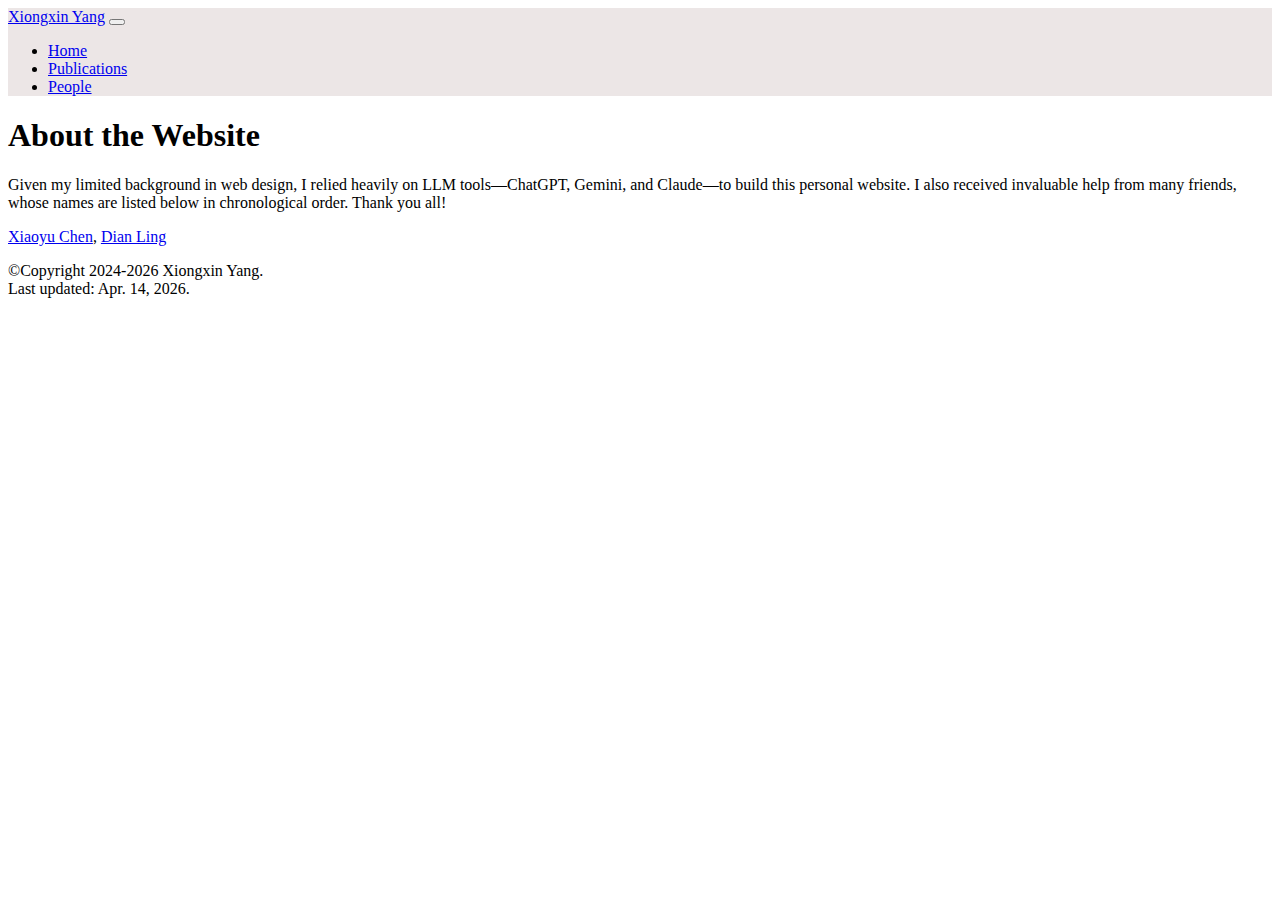
<file: acknowledgement/index.html>
<!DOCTYPE html>
<html lang="en">

<head>
  <meta charset="UTF-8">
  <meta name="viewport" content="width=device-width, initial-scale=1">
  <meta name="author" content="Xiongxin Yang">
  <title>About the Website | Xiongxin Yang</title>

  <link href="https://cdn.jsdelivr.net/npm/bootstrap@5.0.1/dist/css/bootstrap.min.css" rel="stylesheet"
    integrity="sha384-+0n0xVW2eSR5OomGNYDnhzAbDsOXxcvSN1TPprVMTNDbiYZCxYbOOl7+AMvyTG2x" crossorigin="anonymous">

  <link rel="stylesheet" href="../css/index.css">
  <link rel="stylesheet" href="../css/all.css">
  <link rel="stylesheet" href="../css/academicons.css">

</head>

<body>

  <header>
    <nav class="navbar fixed-top navbar-expand-sm navbar-light shadow-sm" style="background-color: #EcE6E6;">
      <div class="container">
        <a class="navbar-brand" href="../">Xiongxin Yang</a>
        <button class="navbar-toggler" type="button" data-bs-toggle="collapse" data-bs-target="#navbarCollapse"
          aria-controls="navbarCollapse" aria-expanded="false" aria-label="Toggle navigation">
          <span class="navbar-toggler-icon"></span>
        </button>
        <div class="collapse navbar-collapse" id="navbarCollapse">
          <ul class="navbar-nav ms-auto mb-2 mb-md-0">
            <li class="nav-item">
              <a class="nav-link" href="../">Home</a>
            </li>
            <li class="nav-item">
              <a class="nav-link" href="../publication/">Publications</a>
            </li>
            <li class="nav-item">
              <a class="nav-link" href="../people/">People</a>
            </li>
          </ul>
        </div>
      </div>
    </nav>
  </header>

  <main>

    <section class="py-5 mt-5">
      <div class="container">

        <div class="text-center mb-5">
          <h1 class="section-heading">About the Website</h1>
        </div>

        <div class="row justify-content-center">
          <div class="col-lg-8">
            <div class="normal-text lh-lg">
              <p class="mb-4">
                Given my limited background in web design, I relied heavily on LLM tools—ChatGPT, Gemini, and Claude—to build this
                personal website. I also received invaluable help from many friends, whose names are listed below in chronological
                order. Thank you all!
              </p>

              <p>
                <a href="https://chenxiaoyu233.github.io/info/">Xiaoyu Chen</a>,
                <a href="https://virgiling.wiki/">Dian Ling</a>
              </p>
            </div>
          </div>
        </div>

      </div>
    </section>

  </main>

  <footer>
    <div class="container container_footer">
      ©Copyright 2024-2026 Xiongxin Yang. <br>
      Last updated: Apr. 14, 2026.
    </div>
  </footer>

  <script src="https://cdn.jsdelivr.net/npm/bootstrap@5.0.1/dist/js/bootstrap.bundle.min.js"
    integrity="sha384-gtEjrD/SeCtmISkJkNUaaKMoLD0//ElJ19smozuHV6z3Iehds+3Ulb9Bn9Plx0x4"
    crossorigin="anonymous"></script>

</body>

</html>
</file>
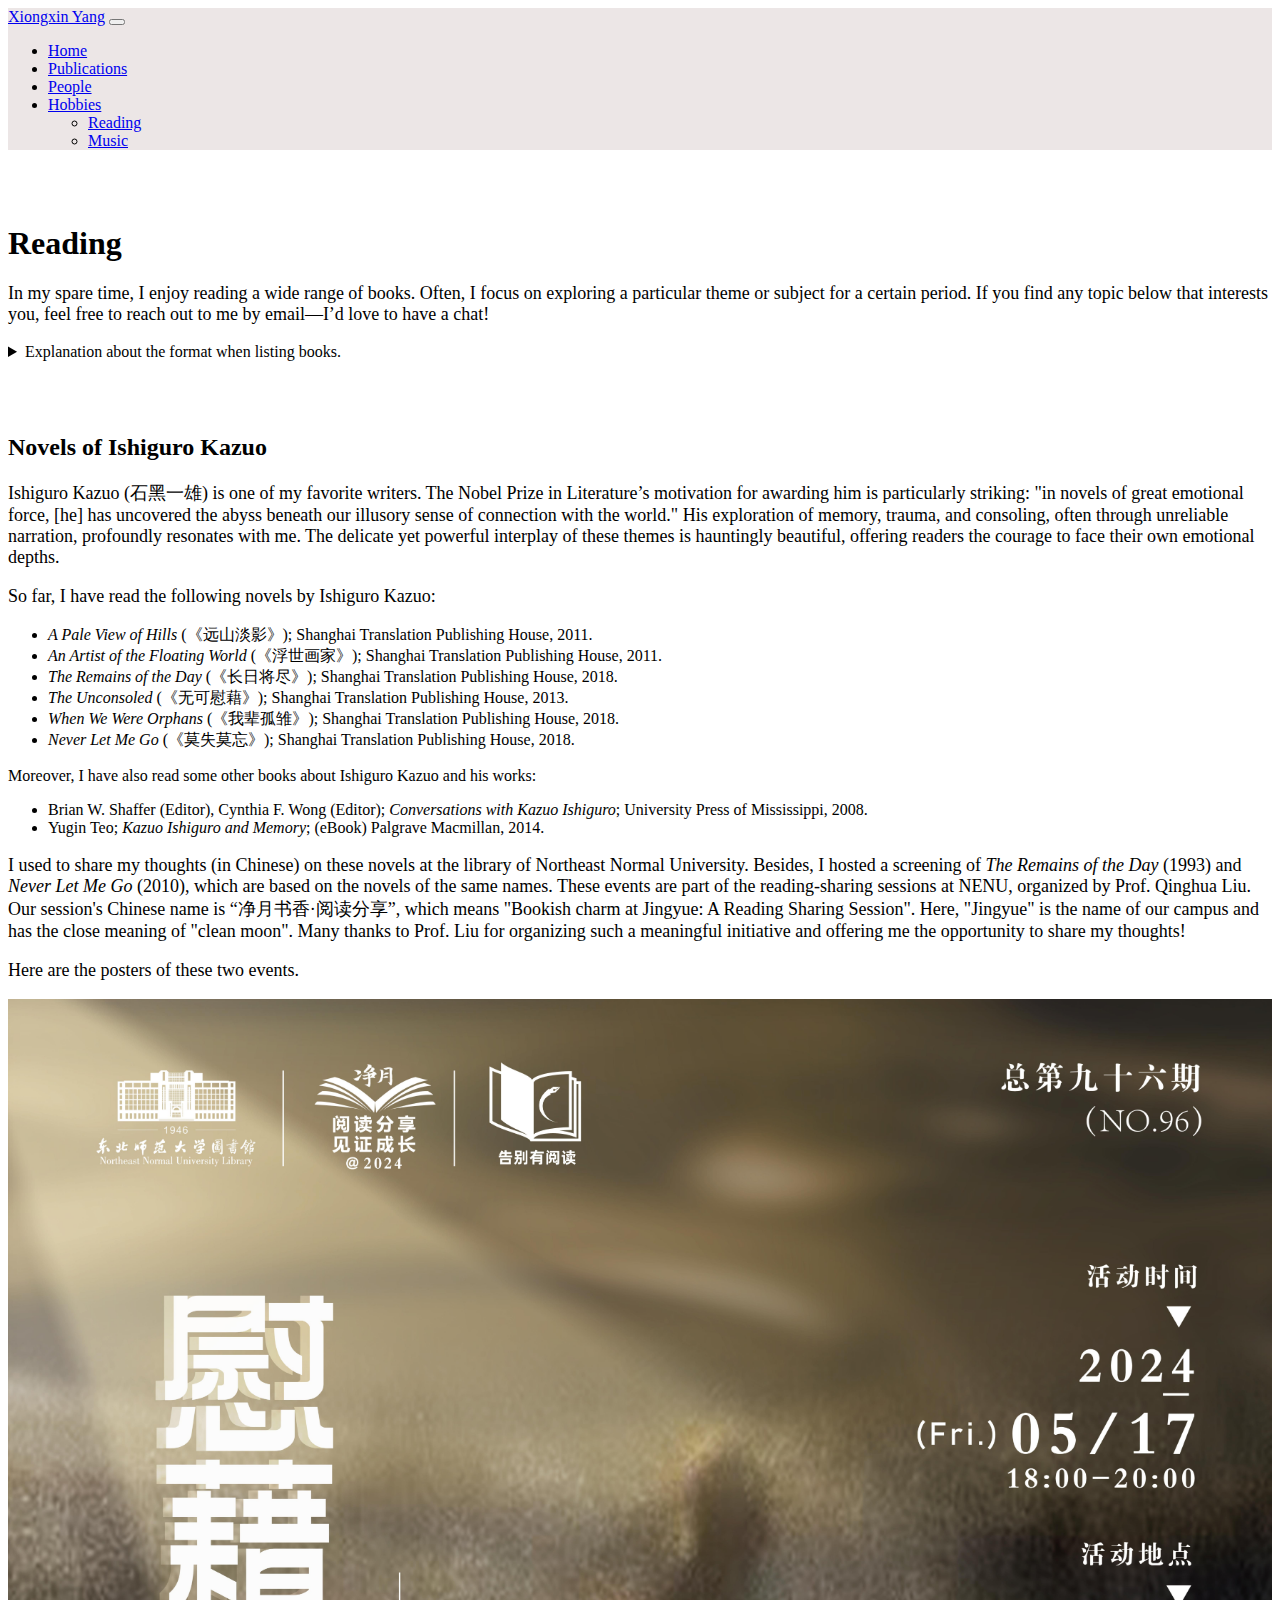
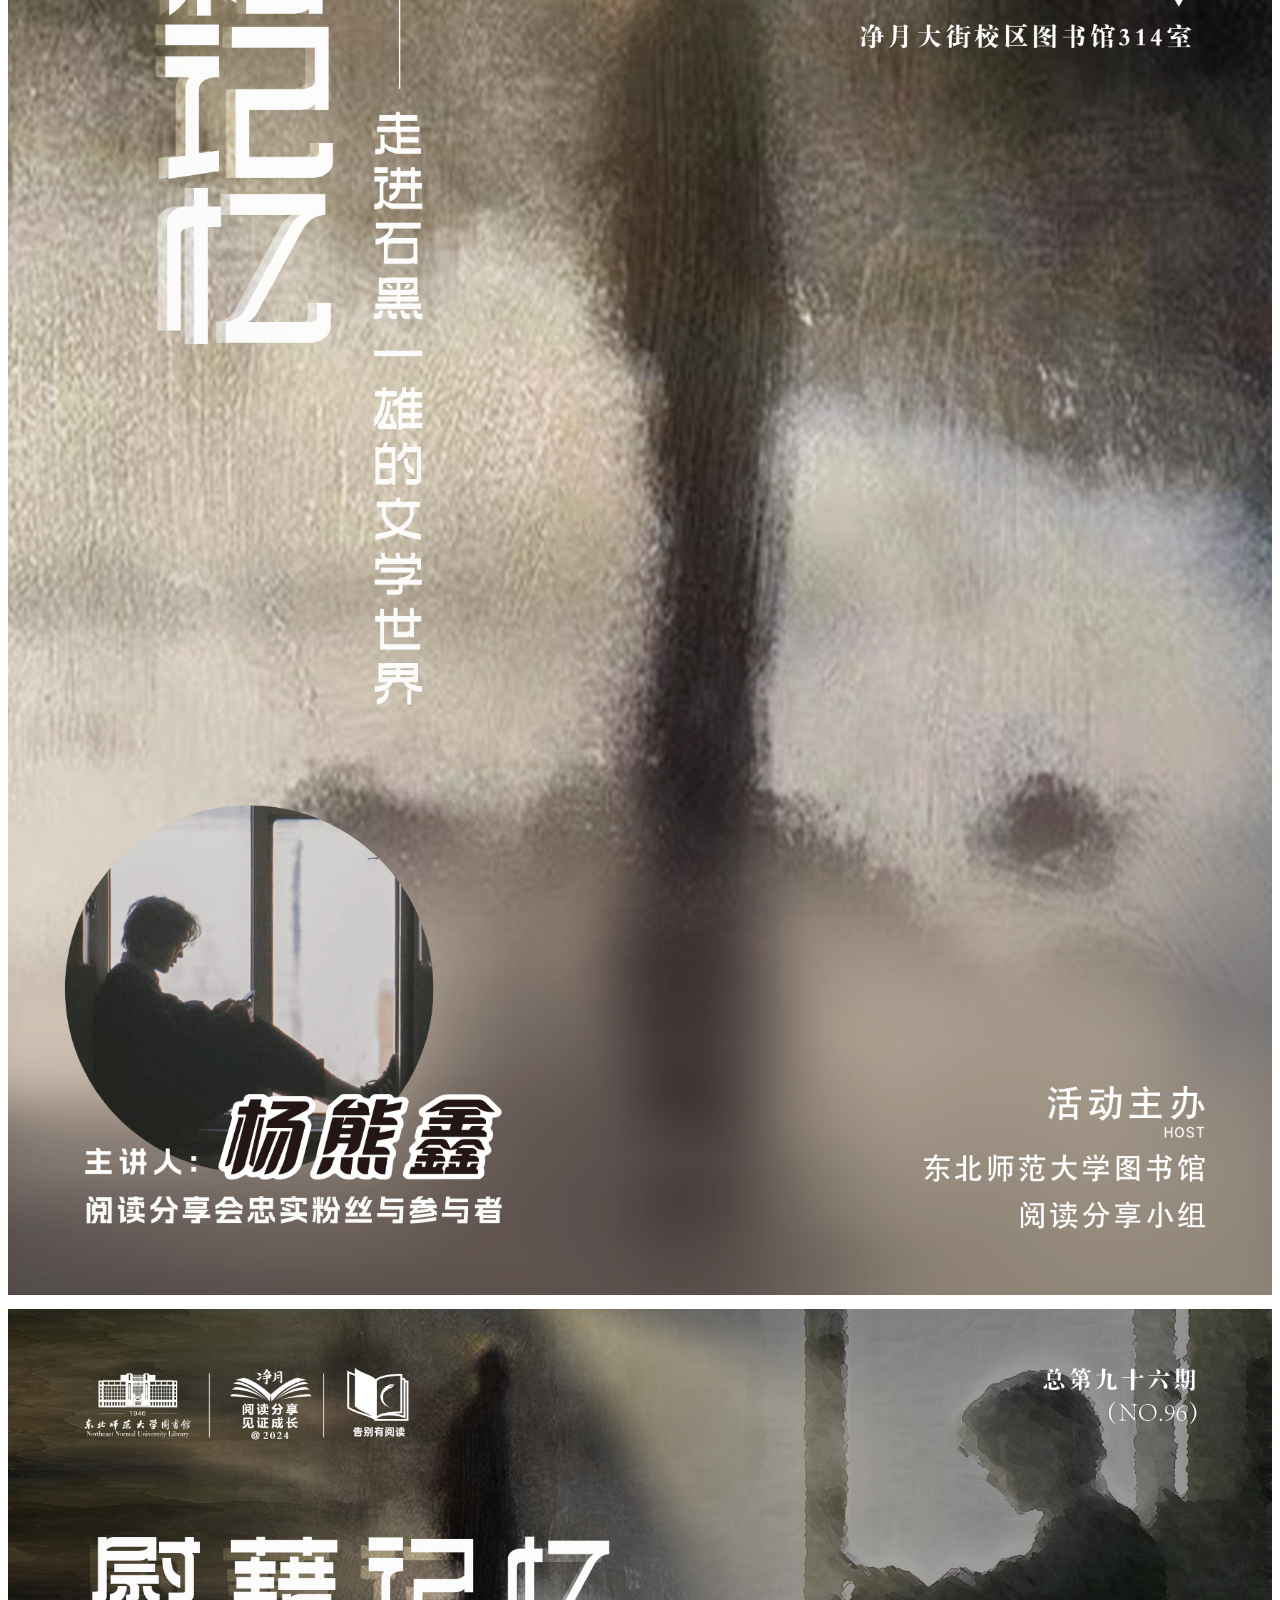
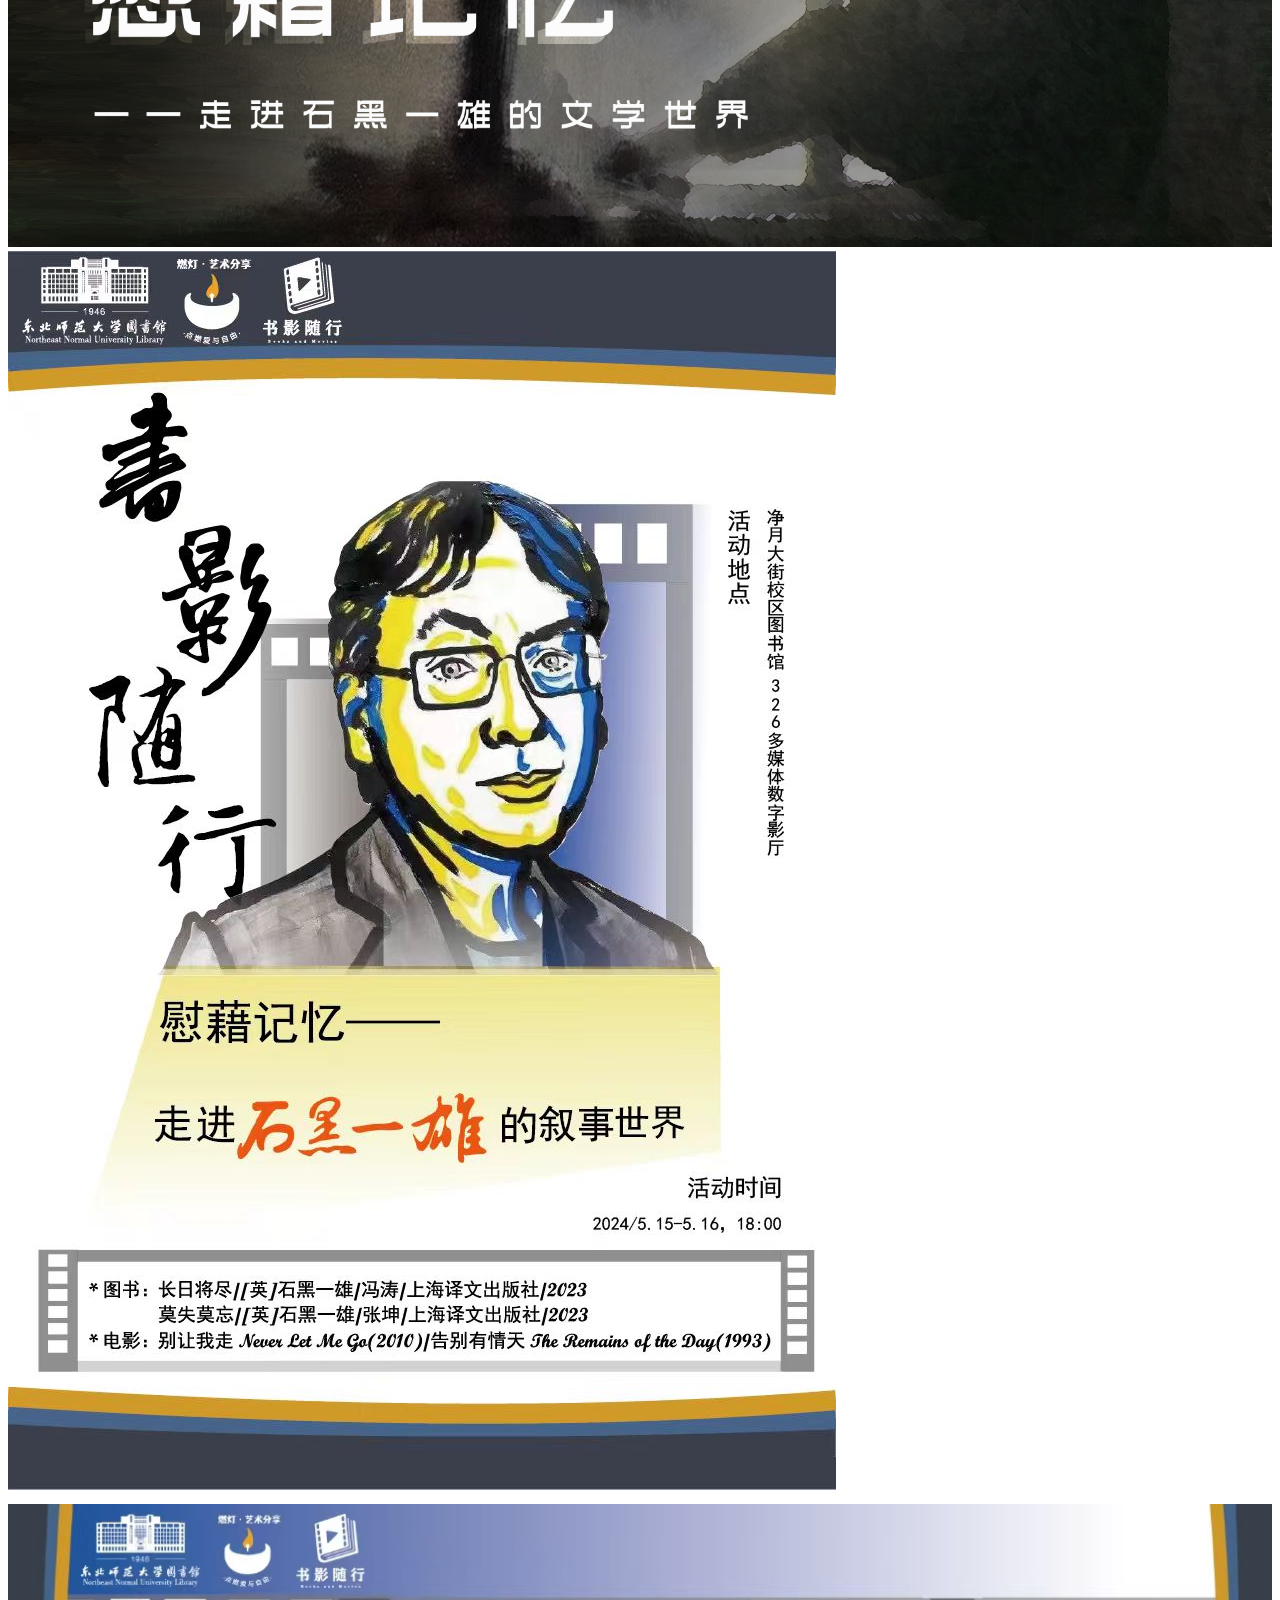
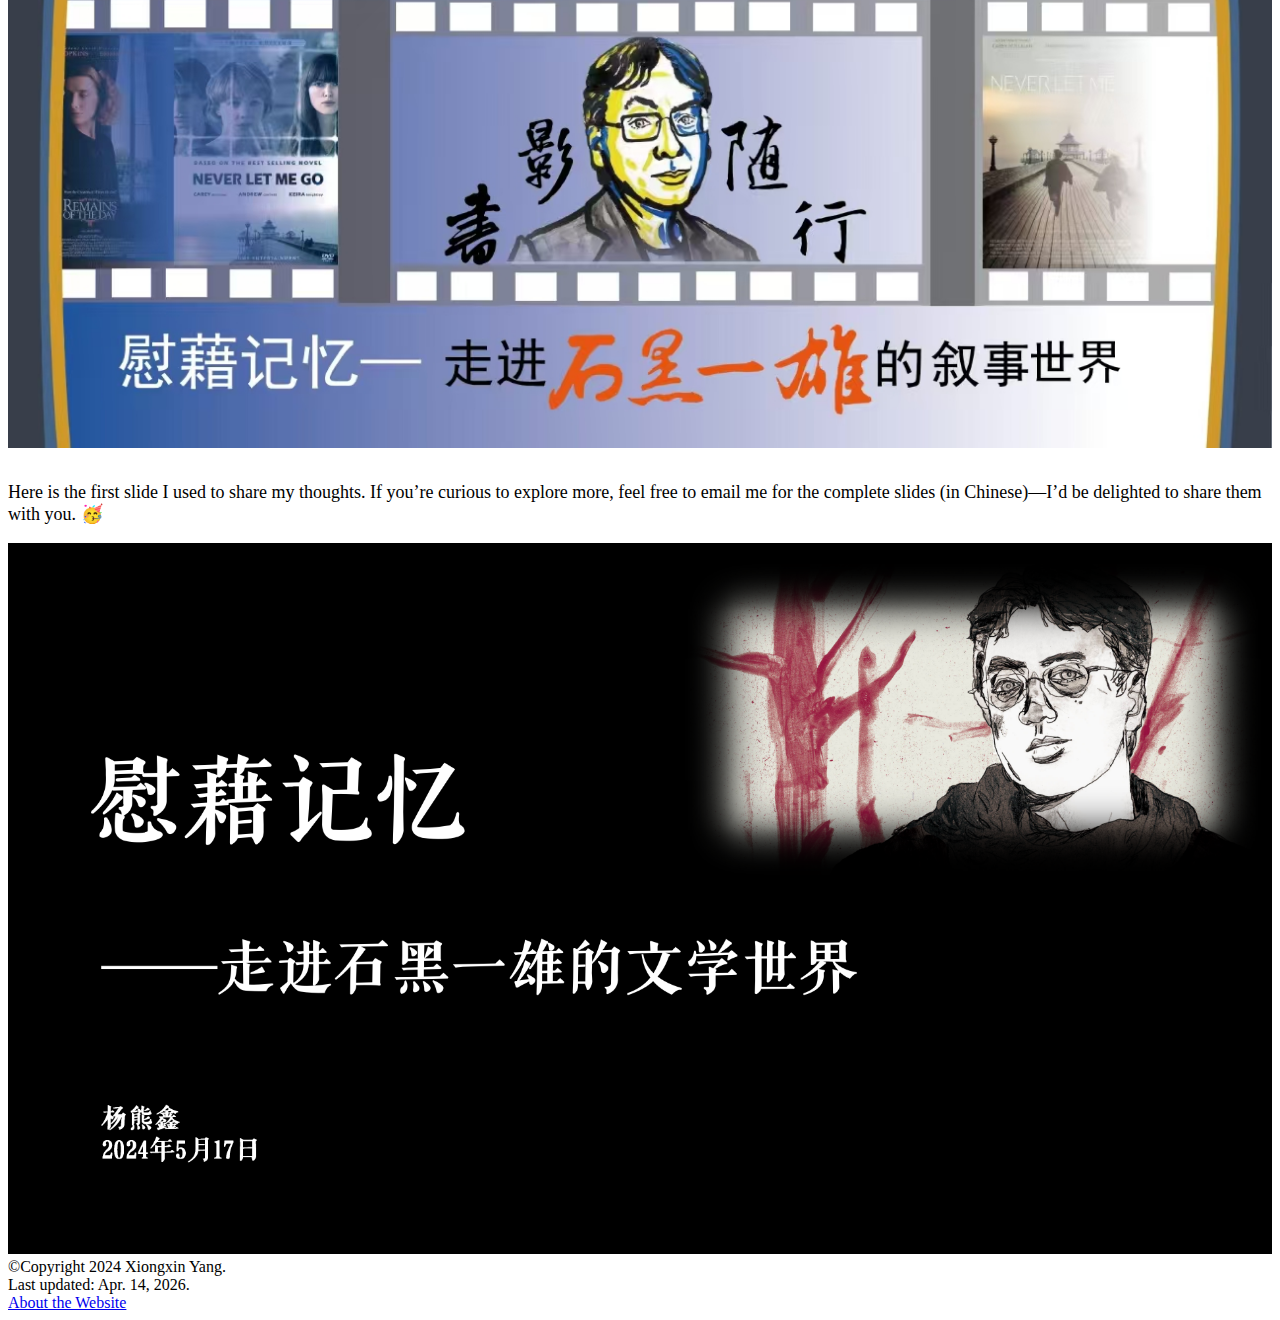
<file: reading/index.html>
<!DOCTYPE html>
<html>


<head>

  <!-- Meta tags -->
  <meta charset="UTF-8">
  <meta name="viewport" content="width=device-width, initial-scale=1">
  <meta name="author" content="Xiongxin Yang">

  <!-- Bootstrap CSS -->
  <!-- Copy-paste the stylesheet <link> into your <head> before all other stylesheets to load CSS. -->
  <link href="https://cdn.jsdelivr.net/npm/bootstrap@5.0.1/dist/css/bootstrap.min.css" rel="stylesheet"
    integrity="sha384-+0n0xVW2eSR5OomGNYDnhzAbDsOXxcvSN1TPprVMTNDbiYZCxYbOOl7+AMvyTG2x" crossorigin="anonymous">


  <!-- local scripts -->
  <script src="../script/pub-item.js"></script>

  <!-- Local CSS -->
  <link rel="stylesheet" type="text/css" href="../css/index.css" />

  <!-- Title -->
  <title>Xiongxin Yang</title>

</head>

<body>

  <header>
    <nav class="navbar fixed-top navbar-expand-sm navbar-light" style="background-color: #EcE6E6;">
      <div class="container-fluid">
        <a class="navbar-brand" href="../" target="_self">Xiongxin Yang</a>
        <button class="navbar-toggler" type="button" data-bs-toggle="collapse" data-bs-target="#navbarCollapse"
          aria-controls="navbarCollapse" aria-expanded="false" aria-label="Toggle navigation">
          <span class="navbar-toggler-icon"></span>
        </button>
        <div class="collapse navbar-collapse" id="navbarCollapse">
          <ul class="navbar-nav me-auto mb-2 mb-md-0">
            <li class="nav-item">
              <a class="nav-link" href=../ target="_self">Home</a>
            </li>
            <li class="nav-item">
              <a class="nav-link"  href="../publication/" target="_self">Publications</a>
            </li>
            <li class="nav-item">
              <a class="nav-link" href=../people/ target="_self">People</a>
            </li>
            <li class="nav-item dropdown">
              <a class="nav-link dropdown-toggle" href="#" id="navbarDarkDropdownMenuLink" role="button" data-bs-toggle="dropdown" aria-expanded="false">
                Hobbies
              </a>
              <ul class="dropdown-menu dropdown-menu" aria-labelledby="navbarDarkDropdownMenuLink">
                <li><a class="dropdown-item active" aria-current="page" href="#">Reading</a></li>
                <li><a class="dropdown-item" href="#">Music</a></li>
              </ul>
            </li>
          </ul>
        </div>
      </div>
    </nav>

  </header>





  <!-- Publications -->
  <main>
    <h1 style="padding-top: 40pt;"> Reading </h1>
    <div class="container">
      <p style="font-size: 18px; margin-top: 10px;">
        In my spare time, I enjoy reading a wide range of books. 
        Often, I focus on exploring a particular theme or subject for a certain period. 
        If you find any topic below that interests you, 
        feel free to reach out to me by email—I’d love to have a chat!
      </p>
      <details>
        <summary>Explanation about the format when listing books.</summary>
        <p style="font-size: 14px; margin-top: 10px;">
          I list books using the following format:
        </p>
        <p align="center" style="font-size: 14px"> Author; <i>A</i> (<i>B</i>); Publisher, Publication Year. </p>
        <p style="font-size: 14px"> 
          When the context is clear, I omit the author's name.
          Here, <i>A</i> is the book's original title, 
          and <i>B</i> is the title in the language I read.
          If I read the original version of a book written in English, 
          I list it as  "<i>A</i>".
          If I read the original version of a book not written in English,
          I list it as "<i>A</i> [<i>B</i>]", 
          where <i>A</i> is the original title and <i>B</i> is the English translation of the title.
        </p>
      </details>
      

      <h2 style="padding-top: 40pt;"> Novels of Ishiguro Kazuo  </h2>
      <p style="font-size: 18px; margin-top: 10px;">
        Ishiguro Kazuo (<XiaoWei>石黑一雄</XiaoWei>) is one of my favorite writers. 
        The Nobel Prize in Literature’s motivation for awarding him is particularly striking: 
        "in novels of great emotional force, [he] has uncovered the abyss beneath our illusory sense of connection with the world." 
        His exploration of memory, trauma, and consoling, 
        often through unreliable narration, 
        profoundly resonates with me. 
        The delicate yet powerful interplay of these themes is hauntingly beautiful, 
        offering readers the courage to face their own emotional depths.
      </p>
      <p style="font-size: 18px">
        So far, I have read the following novels by Ishiguro Kazuo:<br>
        <ul>
          <li> <i>A Pale View of Hills</i> (《<XiaoWei>远山淡影</XiaoWei>》); Shanghai Translation Publishing House, 2011. </li>
          <li> <i>An Artist of the Floating World</i> (《<XiaoWei>浮世画家</XiaoWei>》); Shanghai Translation Publishing House, 2011.</li>
          <li> <i>The Remains of the Day</i> (《<XiaoWei>长日将尽</XiaoWei>》); Shanghai Translation Publishing House, 2018.</li>
          <li> <i>The Unconsoled</i> (《<XiaoWei>无可慰藉</XiaoWei>》); Shanghai Translation Publishing House, 2013.</li>
          <li> <i>When We Were Orphans</i> (《<XiaoWei>我辈孤雏</XiaoWei>》); Shanghai Translation Publishing House, 2018.</li>
          <li> <i>Never Let Me Go</i> (《<XiaoWei>莫失莫忘</XiaoWei>》); Shanghai Translation Publishing House, 2018.</li>
        </ul> 
        Moreover, I have also read some other books about Ishiguro Kazuo and his works:
        <ul>
          <li> Brian W. Shaffer (Editor), Cynthia F. Wong (Editor); <i>Conversations with Kazuo Ishiguro</i>; University Press of Mississippi, 2008. </li>
          <li> Yugin Teo; <i>Kazuo Ishiguro and Memory</i>; (eBook) Palgrave Macmillan, 2014.</li>
        </ul>
      </p>
      <p style="font-size: 18px">
        I used to share my thoughts (in Chinese) on these novels at the library of Northeast Normal University. 
        Besides, I hosted a screening of 
        <i>The Remains of the Day</i> (1993) and <i>Never Let Me Go</i> (2010), 
        which are based on the novels of the same names.
        These events are part of the reading-sharing sessions at NENU, 
        organized by Prof. Qinghua Liu.
        Our session's Chinese name is “<XiaoWei>净月书香·阅读分享</XiaoWei>”, 
        which means "Bookish charm at Jingyue: A Reading Sharing Session".
        Here, "Jingyue" is the name of our campus and has the close meaning of "clean moon". 
        Many thanks to Prof. Liu for organizing such a meaningful initiative 
        and offering me the opportunity to share my thoughts!
      </p>
      <p style="font-size: 18px">
        Here are the posters of these two events.
      </p>
      <div class="container">
        <div class="row">
          <div class="col">
            <div class="imgshadow">
                <img src="./figure/sharing-short.jpg" class="d-block mx-auto" style="max-width: 100%;height:auto;"
                  alt="Sharing Poster Short">
            </div>
            <div class="imgshadow" style="margin-top: 10px;">
              <img src="./figure/sharing-long.jpg" class="d-block mx-auto" style="max-width: 100%;height:auto;"
                  alt="Sharing Poster Long">
            </div>
          </div>
          <div class="col">
            <div class="imgshadow">
              <img src="./figure/film-short.jpg" class="d-block mx-auto" style="max-width: 100%;height:auto;"
                alt="Film Poster Short">
          </div>
          <div class="imgshadow" style="margin-top: 10px;">
            <img src="./figure/film-long.jpg" class="d-block mx-auto" style="max-width: 100%;height:auto;"
                alt="Film Poster Long">
          </div>
        </div>
      </div>
      <p style="font-size: 18px; margin-top: 30px;">
        Here is the first slide I used to share my thoughts.
        If you’re curious to explore more, feel free to email me for the complete slides (in Chinese)—I’d be delighted to share them with you. &#129395
      </p>
      <div class="container">
        <div class="imgshadow">
          <img src="./figure/first-slide.png" class="d-block mx-auto" style="max-width: 100%;height:auto;"
            alt="First slide">
      </div>
      </div>
    </div>


  </main>


  <!-- Footer -->
  <footer>
    <div class="container_footer">
      ©Copyright 2024 Xiongxin Yang. <br>
      Last updated: Apr. 14, 2026. <br>
      <a href="../acknowledgement/">About the Website</a>
    </div>
  </footer>

  <!-- Bootstrap JS -->
  <!-- Include every Bootstrap JavaScript plugin and dependency with one of two bundles. 
  Both bootstrap.bundle.js and bootstrap.bundle.min.js include Popper for tooltips and popovers.  -->
  <script src="https://cdn.jsdelivr.net/npm/bootstrap@5.0.1/dist/js/bootstrap.bundle.min.js"
    integrity="sha384-gtEjrD/SeCtmISkJkNUaaKMoLD0//ElJ19smozuHV6z3Iehds+3Ulb9Bn9Plx0x4"
    crossorigin="anonymous"></script>

</body>

</html>
</file>
<file: css/index.css>
@font-face {
    font-family: "Kaiti";
    src: url("../font/AdobeKaitiStd-Regular.otf");
}

html {
    font-family: Monaco;
}



ruby#chinese-name {
    font-size: 30px;
    font-family: Kaiti
}

ruby#chinese-name rt {
    font-family: Arial
}
</file>
<file: css/academicons.css>
/*
 *  Academicons 1.9.4 by James Walsh (https://github.com/jpswalsh) and Katja Bercic (https://github.com/katjabercic)
 *  Fonts generated using FontForge - https://fontforge.org
 *  Square icons designed to be used alongside Font Awesome square icons - https://fortawesome.github.io/Font-Awesome/
 *  Licenses - Font: SIL OFL 1.1, CSS: MIT License
 */
@font-face {
    font-family: 'Academicons';
    font-style: normal;
    font-weight: 400;
    font-display: block;
    src:url('../fonts/academicons.eot');
    src:url('../fonts/academicons.eot') format('embedded-opentype'),
        url('../fonts/academicons.ttf') format('truetype'),
        url('../fonts/academicons.woff') format('woff'),
        url('../fonts/academicons.svg') format('svg');
}
.ai {
  font-family: 'Academicons';
  font-weight: 400;
  -moz-osx-font-smoothing: grayscale;
  -webkit-font-smoothing: antialiased;
  display: inline-block;
  font-style: normal;
  font-variant: normal;
  text-rendering: auto;
  line-height: 1;
}
.ai-academia:before {
  content: "\e9af";
}
.ai-academia-square:before {
  content: "\e93d";
}
.ai-acclaim:before {
  content: "\e92e";
}
.ai-acclaim-square:before {
  content: "\e93a";
}
.ai-acm:before {
  content: "\e93c";
}
.ai-acm-square:before {
  content: "\e95d";
}
.ai-acmdl:before {
  content: "\e96a";
}
.ai-acmdl-square:before {
  content: "\e9d3";
}
.ai-ads:before {
  content: "\e9cb";
}
.ai-ads-square:before {
  content: "\e94a";
}
.ai-africarxiv:before {
  content: "\e91b";
}
.ai-africarxiv-square:before {
  content: "\e90b";
}
.ai-archive:before {
  content: "\e955";
}
.ai-archive-square:before {
  content: "\e956";
}
.ai-arxiv:before {
  content: "\e974";
}
.ai-arxiv-square:before {
  content: "\e9a6";
}
.ai-biorxiv:before {
  content: "\e9a2";
}
.ai-biorxiv-square:before {
  content: "\e98b";
}
.ai-ceur:before {
  content: "\e96d";
}
.ai-ceur-square:before {
  content: "\e92f";
}
.ai-ciencia-vitae:before {
  content: "\e912";
}
.ai-ciencia-vitae-square:before {
  content: "\e913";
}
.ai-clarivate:before {
  content: "\e924";
}
.ai-clarivate-square:before {
  content: "\e925";
}
.ai-closed-access:before {
  content: "\e942";
}
.ai-closed-access-square:before {
  content: "\e943";
}
.ai-conversation:before {
  content: "\e94c";
}
.ai-conversation-square:before {
  content: "\e915";
}
.ai-coursera:before {
  content: "\e95f";
}
.ai-coursera-square:before {
  content: "\e97f";
}
.ai-crossref:before {
  content: "\e918";
}
.ai-crossref-square:before {
  content: "\e919";
}
.ai-cv:before {
  content: "\e9a5";
}
.ai-cv-square:before {
  content: "\e90a";
}
.ai-datacite:before {
  content: "\e91c";
}
.ai-datacite-square:before {
  content: "\e91d";
}
.ai-dataverse:before {
  content: "\e9f7";
}
.ai-dataverse-square:before {
  content: "\e9e4";
}
.ai-dblp:before {
  content: "\e94f";
}
.ai-dblp-square:before {
  content: "\e93f";
}
.ai-depsy:before {
  content: "\e97a";
}
.ai-depsy-square:before {
  content: "\e94b";
}
.ai-doi:before {
  content: "\e97e";
}
.ai-doi-square:before {
  content: "\e98f";
}
.ai-dryad:before {
  content: "\e97c";
}
.ai-dryad-square:before {
  content: "\e98c";
}
.ai-elsevier:before {
  content: "\e961";
}
.ai-elsevier-square:before {
  content: "\e910";
}
.ai-figshare:before {
  content: "\e981";
}
.ai-figshare-square:before {
  content: "\e9e7";
}
.ai-google-scholar:before {
  content: "\e9d4";
}
.ai-google-scholar-square:before {
  content: "\e9f9";
}
.ai-hal:before {
  content: "\e92c";
}
.ai-hal-square:before {
  content: "\e92d";
}
.ai-hypothesis:before {
  content: "\e95a";
}
.ai-hypothesis-square:before {
  content: "\e95b";
}
.ai-ideas-repec:before {
  content: "\e9ed";
}
.ai-ideas-repec-square:before {
  content: "\e9f8";
}
.ai-ieee:before {
  content: "\e929";
}
.ai-ieee-square:before {
  content: "\e9b9";
}
.ai-impactstory:before {
  content: "\e9cf";
}
.ai-impactstory-square:before {
  content: "\e9aa";
}
.ai-inaturalist:before {
  content: "\e900";
}
.ai-inaturalist-square:before {
  content: "\e901";
}
.ai-inpn:before {
  content: "\e902";
}
.ai-inpn-square:before {
  content: "\e903";
}
.ai-inspire:before {
  content: "\e9e9";
}
.ai-inspire-square:before {
  content: "\e9fe";
}
.ai-isidore:before {
  content: "\e936";
}
.ai-isidore-square:before {
  content: "\e954";
}
.ai-isni:before {
  content: "\e957";
}
.ai-isni-square:before {
  content: "\e958";
}
.ai-jstor:before {
  content: "\e938";
}
.ai-jstor-square:before {
  content: "\e944";
}
.ai-lattes:before {
  content: "\e9b3";
}
.ai-lattes-square:before {
  content: "\e99c";
}
.ai-mathoverflow:before {
  content: "\e9f6";
}
.ai-mathoverflow-square:before {
  content: "\e97b";
}
.ai-mendeley:before {
  content: "\e9f0";
}
.ai-mendeley-square:before {
  content: "\e9f3";
}
.ai-moodle:before {
  content: "\e907";
}
.ai-moodle-square:before {
  content: "\e908";
}
.ai-mtmt:before {
  content: "\e950";
}
.ai-mtmt-square:before {
  content: "\e951";
}
.ai-nakala:before {
  content: "\e940";
}
.ai-nakala-square:before {
  content: "\e941";
}
.ai-obp:before {
  content: "\e92a";
}
.ai-obp-square:before {
  content: "\e92b";
}
.ai-open-access:before {
  content: "\e939";
}
.ai-open-access-square:before {
  content: "\e9f4";
}
.ai-open-data:before {
  content: "\e966";
}
.ai-open-data-square:before {
  content: "\e967";
}
.ai-open-materials:before {
  content: "\e968";
}
.ai-open-materials-square:before {
  content: "\e969";
}
.ai-openedition:before {
  content: "\e946";
}
.ai-openedition-square:before {
  content: "\e947";
}
.ai-orcid:before {
  content: "\e9d9";
}
.ai-orcid-square:before {
  content: "\e9c3";
}
.ai-osf:before {
  content: "\e9ef";
}
.ai-osf-square:before {
  content: "\e931";
}
.ai-overleaf:before {
  content: "\e914";
}
.ai-overleaf-square:before {
  content: "\e98d";
}
.ai-philpapers:before {
  content: "\e98a";
}
.ai-philpapers-square:before {
  content: "\e96f";
}
.ai-piazza:before {
  content: "\e99a";
}
.ai-piazza-square:before {
  content: "\e90c";
}
.ai-preregistered:before {
  content: "\e906";
}
.ai-preregistered-square:before {
  content: "\e96b";
}
.ai-protocols:before {
  content: "\e952";
}
.ai-protocols-square:before {
  content: "\e953";
}
.ai-psyarxiv:before {
  content: "\e90e";
}
.ai-psyarxiv-square:before {
  content: "\e90f";
}
.ai-publons:before {
  content: "\e937";
}
.ai-publons-square:before {
  content: "\e94e";
}
.ai-pubmed:before {
  content: "\e99f";
}
.ai-pubmed-square:before {
  content: "\e97d";
}
.ai-pubpeer:before {
  content: "\e922";
}
.ai-pubpeer-square:before {
  content: "\e923";
}
.ai-researcherid:before {
  content: "\e91a";
}
.ai-researcherid-square:before {
  content: "\e95c";
}
.ai-researchgate:before {
  content: "\e95e";
}
.ai-researchgate-square:before {
  content: "\e99e";
}
.ai-ror:before {
  content: "\e948";
}
.ai-ror-square:before {
  content: "\e949";
}
.ai-sci-hub:before {
  content: "\e959";
}
.ai-sci-hub-square:before {
  content: "\e905";
}
.ai-scirate:before {
  content: "\e98e";
}
.ai-scirate-square:before {
  content: "\e99d";
}
.ai-scopus:before {
  content: "\e91e";
}
.ai-scopus-square:before {
  content: "\e91f";
}
.ai-semantic-scholar:before {
  content: "\e96e";
}
.ai-semantic-scholar-square:before {
  content: "\e96c";
}
.ai-springer:before {
  content: "\e928";
}
.ai-springer-square:before {
  content: "\e99b";
}
.ai-ssrn:before {
  content: "\e916";
}
.ai-ssrn-square:before {
  content: "\e917";
}
.ai-stackoverflow:before {
  content: "\e920";
}
.ai-stackoverflow-square:before {
  content: "\e921";
}
.ai-viaf:before {
  content: "\e933";
}
.ai-viaf-square:before {
  content: "\e934";
}
.ai-wiley:before {
  content: "\e926";
}
.ai-wiley-square:before {
  content: "\e927";
}
.ai-zenodo:before {
  content: "\e911";
}
.ai-zotero:before {
  content: "\e962";
}
.ai-zotero-square:before {
  content: "\e932";
}
/*  Duplication of the FontAwesome style classes using 'ai' in place of 'fa'. */
.ai-lg {
  font-size: 1.33333em;
  line-height: 0.75em;
  vertical-align: -.0667em;
}
.ai-xs {
  font-size: .75em;
}
.ai-sm {
  font-size: .875em;
}

.ai-1x {
  font-size: 1em;
}
.ai-2x {
  font-size: 2em;
}
.ai-3x {
  font-size: 3em;
}
.ai-4x {
  font-size: 4em;
}
.ai-5x {
  font-size: 5em;
}
.ai-6x {
  font-size: 6em;
}
.ai-7x {
  font-size: 7em;
}
.ai-8x {
  font-size: 8em;
}
.ai-9x {
  font-size: 9em;
}
.ai-10x {
  font-size: 10em;
}

.ai-fw {
  text-align: center;
  width: 1.25em;
}

.ai-ul {
  list-style-type: none;
  margin-left: 2.5em;
  padding-left: 0;
}
.ai-ul > li {
    position: relative;
}
.ai-li {
  left: -2em;
  position: absolute;
  text-align: center;
  width: 2em;
  line-height: inherit;
}

.ai-border {
border: solid 0.08em #eee;
border-radius: .1em;
  padding: .2em .25em .15em;
}

.ai-pull-left {
  float: left;
}
.ai-pull-right {
  float: right;
}
.ai.ai-pull-left {
  margin-right: .3em;
}
.ai.ai-pull-right {
  margin-right: .3em;
}

.ai-stack {
  display: inline-block;
  height: 2em;
  line-height: 2em;
  position: relative;
  vertical-align: middle;
  width: 2.5em;
}
.ai-stack-1x,
.ai-stack-2x {
  left: 0;
  position: absolute;
  text-align: center;
  width: 100%;
}
.ai-stack-1x {
  line-height: inherit;
}
.ai-stack-2x {
  font-size: 2em;
}
.ai-inverse {
  color: #fff;
}
</file>
